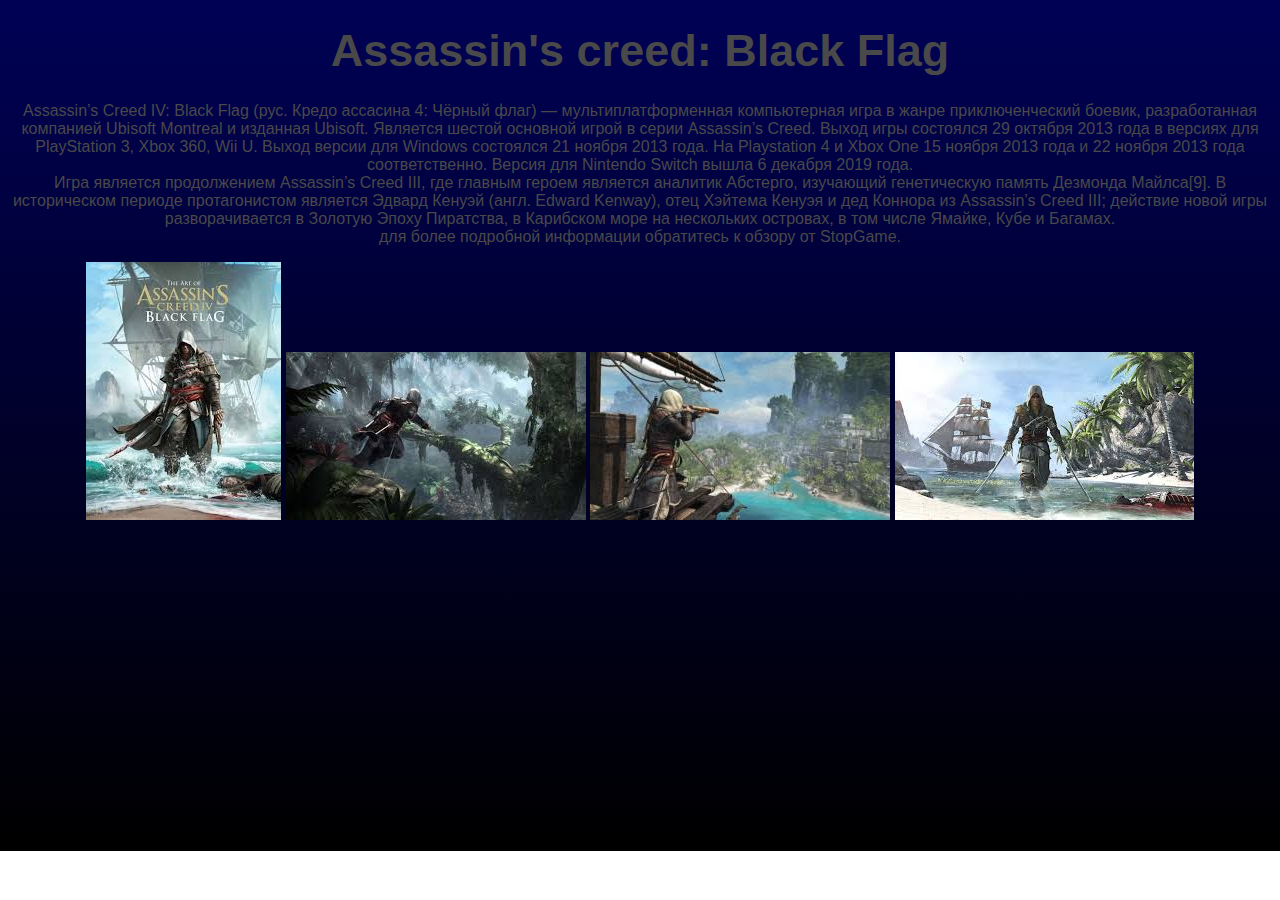
<file: topGames/ASCR/bt.html>
<!DOCTYPE html>
<html lang="ru">
<head>
    <meta charset="UTF-8">
    <meta name="viewport" content="width=device-width, initial-scale=1.0">
    <link rel= "stylesheet" href="bt.css">
    <title>Assassin's creed: Black Flag</title>
</head>
<body>
    <h1>
        Assassin's creed: Black Flag 
    </h1>

    <p>
        Assassin’s Creed IV: Black Flag (рус. Кредо ассасина 4: Чёрный флаг) — мультиплатформенная компьютерная игра в жанре приключенческий боевик, разработанная компанией Ubisoft Montreal и изданная Ubisoft. Является шестой основной игрой в серии Assassin’s Creed. Выход игры состоялся 29 октября 2013 года в версиях для PlayStation 3, Xbox 360, Wii U. Выход версии для Windows состоялся 21 ноября 2013 года. На Playstation 4 и Xbox One 15 ноября 2013 года и 22 ноября 2013 года соответственно. Версия для Nintendo Switch вышла 6 декабря 2019 года. <br>
        Игра является продолжением Assassin’s Creed III, где главным героем является аналитик Абстерго, изучающий генетическую память Дезмонда Майлса[9]. В историческом периоде протагонистом является Эдвард Кенуэй (англ. Edward Kenway), отец Хэйтема Кенуэя и дед Коннора из Assassin’s Creed III; действие новой игры разворачивается в Золотую Эпоху Пиратства, в Карибском море на нескольких островах, в том числе Ямайке, Кубе и Багамах. <br>
        для более подробной информации обратитесь к обзору от StopGame.
    </p>
    <div><img src="../img/1.jpg" alt="Assassin's creed: Black Flag"> 
        <img src="../img/AS1.jpg" alt="Assassin's creed: Black Flag">  
        <img src="../img/AS2.jpg" alt="Assassin's creed: Black Flag">
        <img src="../img/AS3.jpg" alt="Assassin's creed: Black Flag">  </div>
 
    <!-- <video>
        <source src="">
    </video> -->

    <iframe width="560" height="315" src="https://www.youtube.com/embed/XBX0tR9ikBw" frameborder="0" allow="accelerometer; autoplay; clipboard-write; encrypted-media; gyroscope; picture-in-picture" allowfullscreen></iframe>

</body>
</html>
</file>
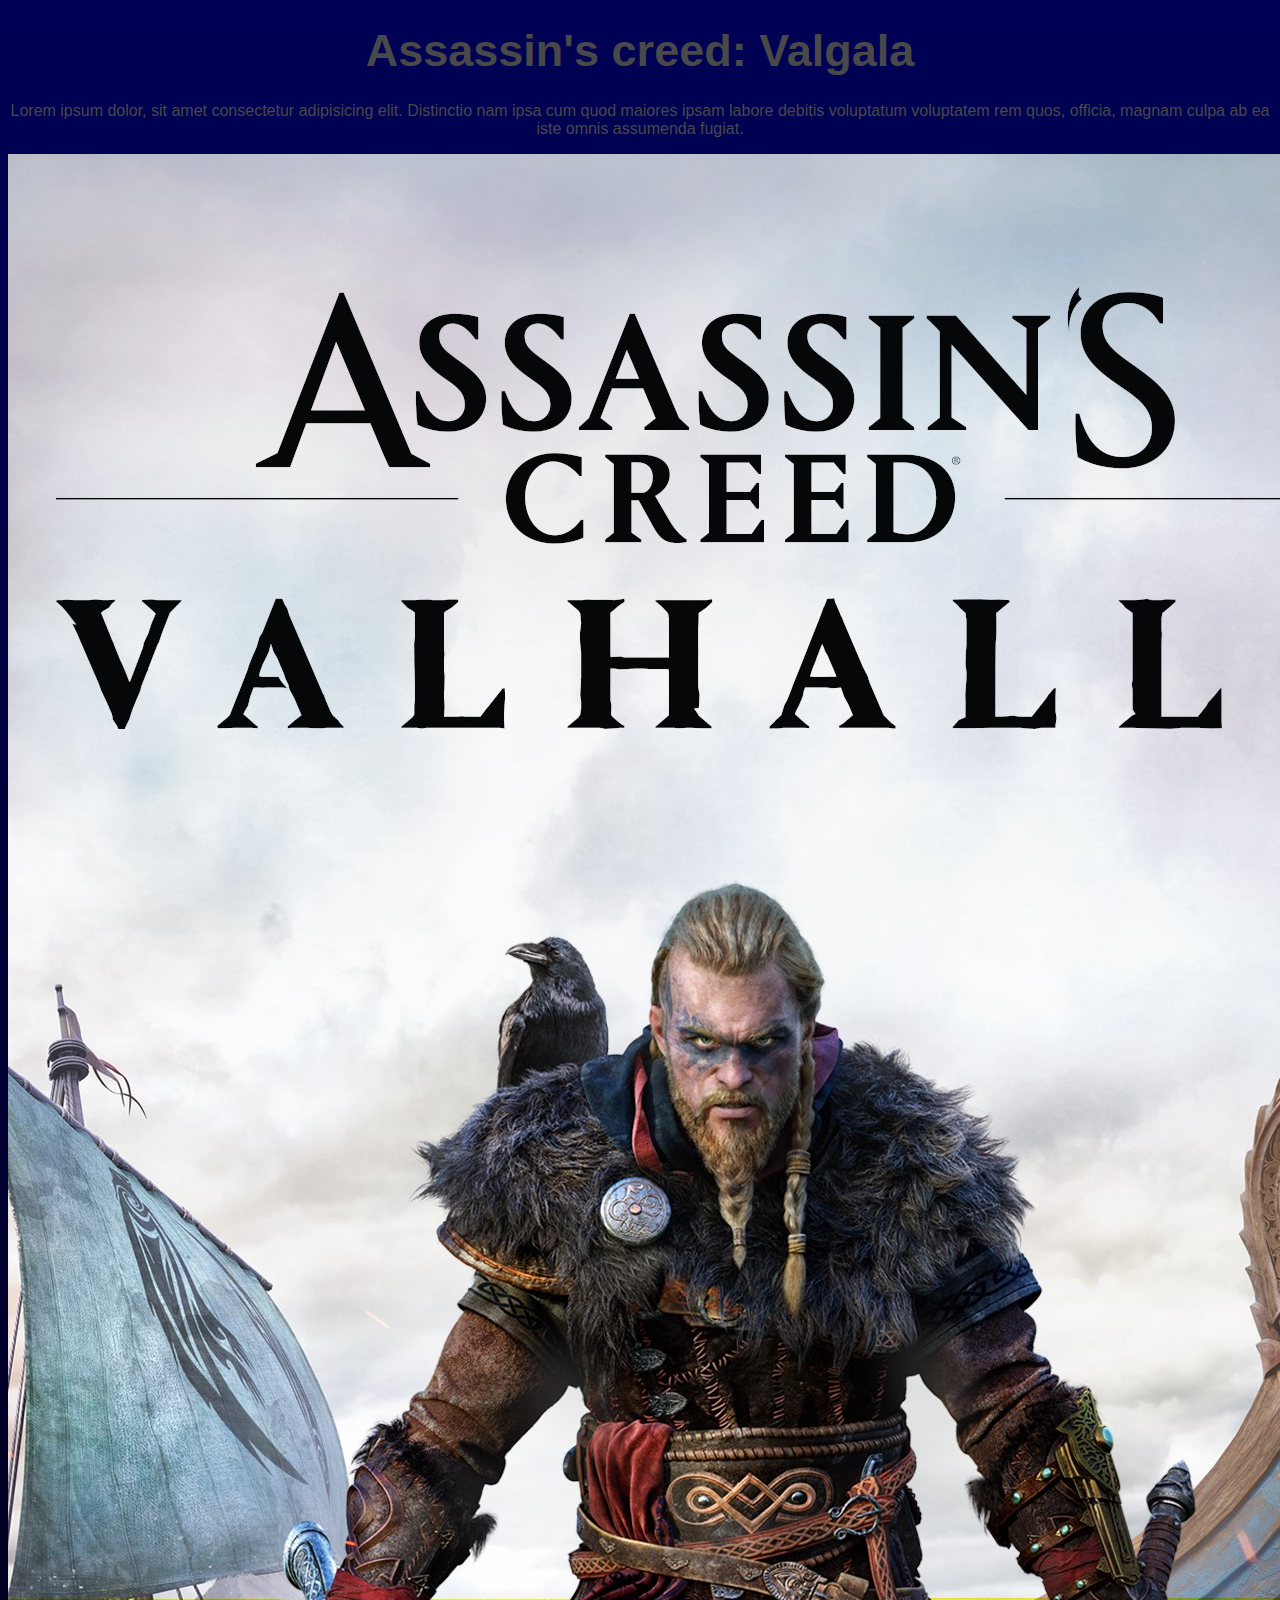
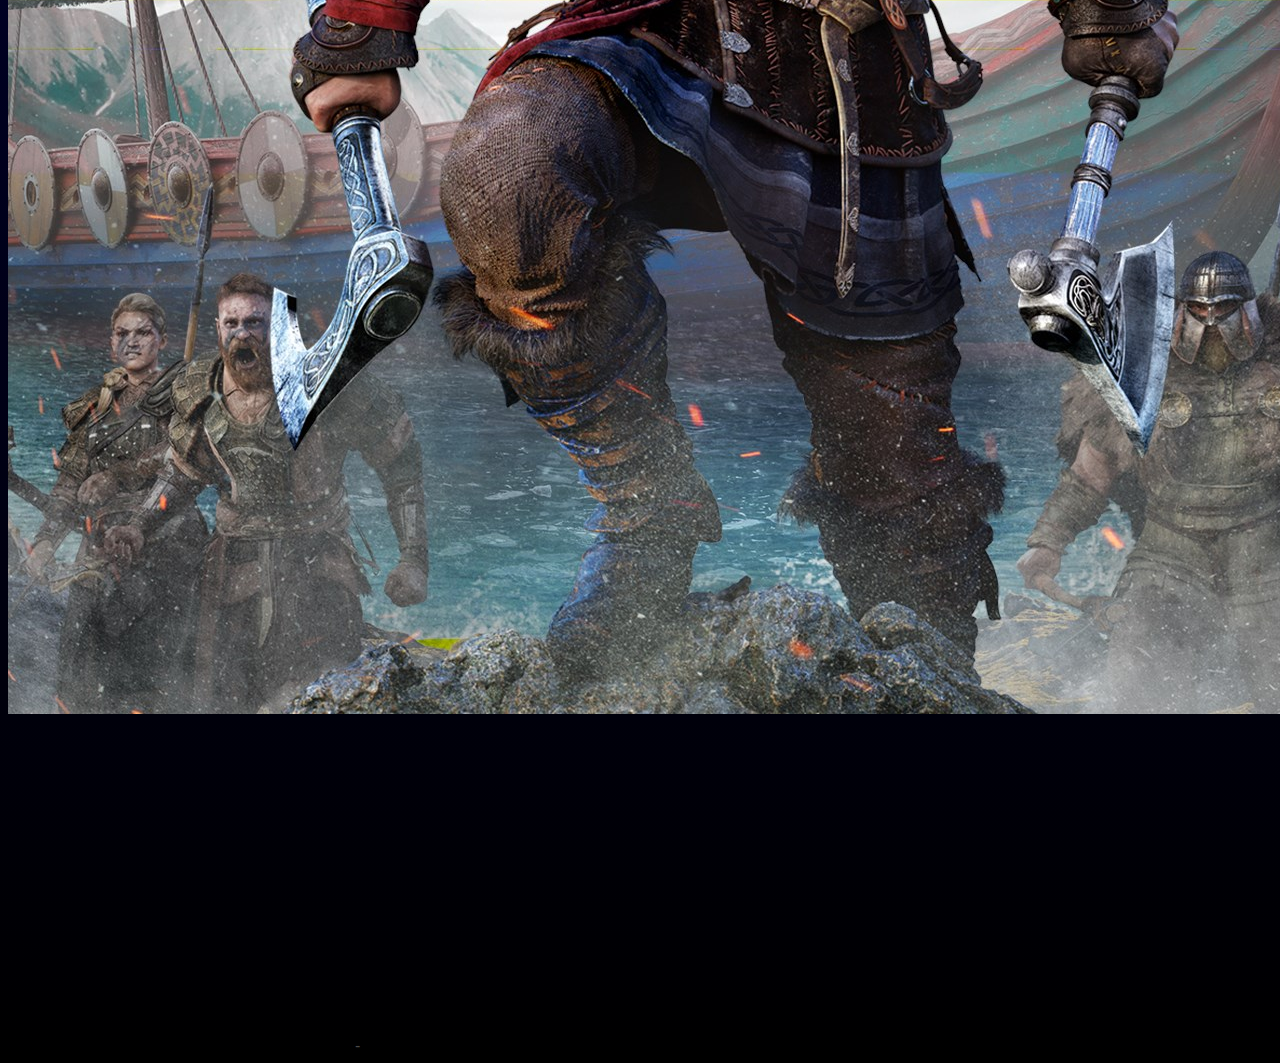
<file: topGames/ASCR2/lol.html>
<!DOCTYPE html>
<html lang="ru">
<head>
    <meta charset="UTF-8">
    <meta name="viewport" content="width=device-width, initial-scale=1.0">
    <link rel= "stylesheet" href="lol.css">
    <title>Assassin's creed: Black Flag</title>
</head>
<body>
    <h1>
        Assassin's creed: Valgala
    </h1>

    <p>
        Lorem ipsum dolor, sit amet consectetur adipisicing elit. Distinctio nam ipsa cum quod maiores ipsam labore debitis voluptatum voluptatem rem quos, officia, magnam culpa ab ea iste omnis assumenda fugiat.
    </p>
    <div>
        <img src="ASCR img/vl.jpg" alt="Assassin's creed: Valgala"> 
        <img scr="ASCR img/vl2.gpg">
     </div>
 
    <!-- <video>
        <source src="">
    </video> -->-

    <iframe width="560" height="315" src="https://www.youtube.com/embed/oygZkAjHQcI" frameborder="0" allow="accelerometer; autoplay; clipboard-write; encrypted-media; gyroscope; picture-in-picture" allowfullscreen></iframe>

</body>
</html>
</file>
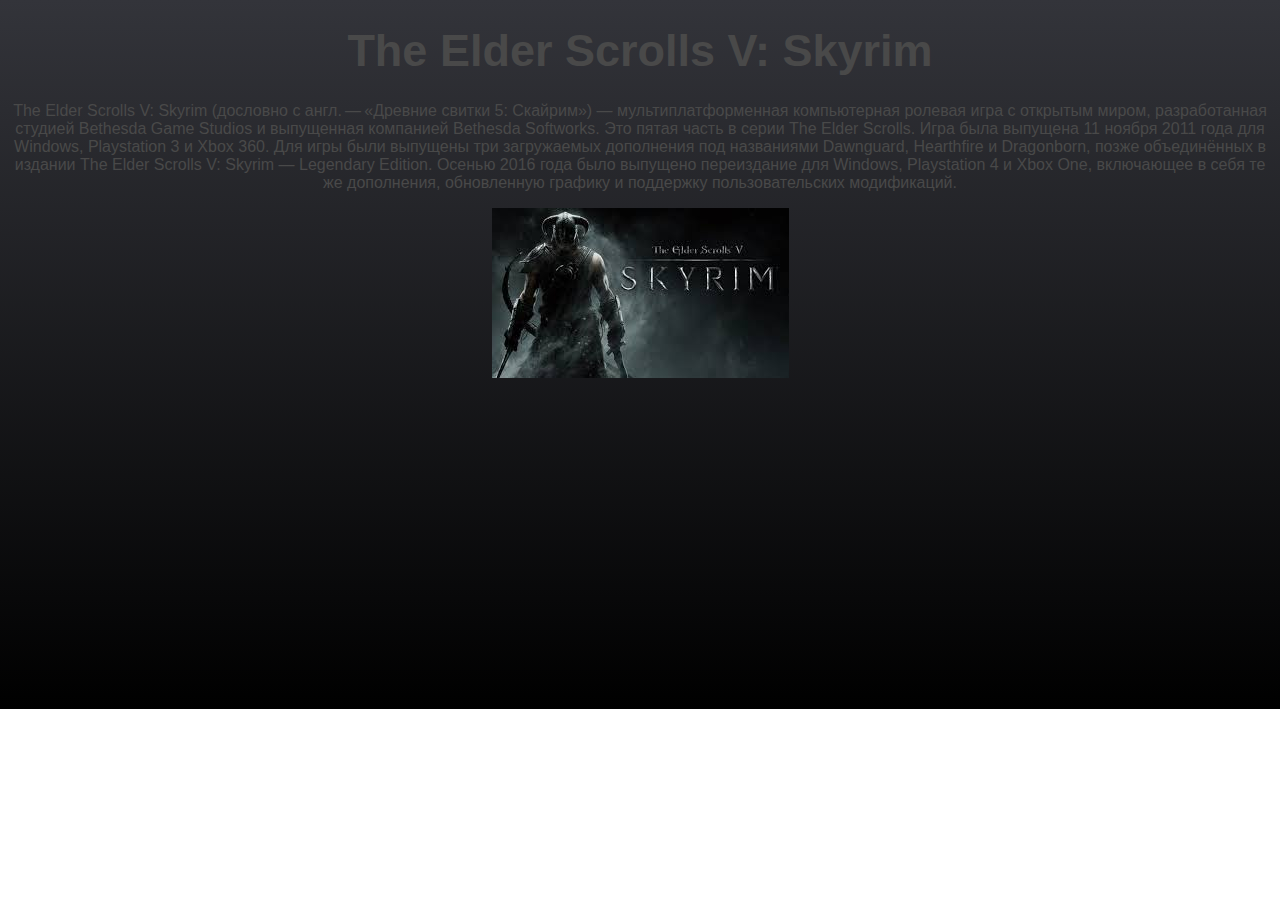
<file: topGames/TES/tes.html>
<!DOCTYPE html>
<html lang="ru">
<head>
    <meta charset="UTF-8">
    <meta name="viewport" content="width=device-width, initial-scale=1.0">
    <link rel= "stylesheet" href="tes.css">
    <title>TES Skirim</title>
</head>
<body>
    <h1>
        The Elder Scrolls V: Skyrim
    </h1>

    <p>
        The Elder Scrolls V: Skyrim (дословно с англ. — «Древние свитки 5: Скайрим») — мультиплатформенная компьютерная ролевая игра с открытым миром, разработанная студией Bethesda Game Studios и выпущенная компанией Bethesda Softworks. Это пятая часть в серии The Elder Scrolls. Игра была выпущена 11 ноября 2011 года для Windows, Playstation 3 и Xbox 360. Для игры были выпущены три загружаемых дополнения под названиями Dawnguard, Hearthfire и Dragonborn, позже объединённых в издании The Elder Scrolls V: Skyrim — Legendary Edition. Осенью 2016 года было выпущено переиздание для Windows, Playstation 4 и Xbox One, включающее в себя те же дополнения, обновленную графику и поддержку пользовательских модификаций.
    </p>
    <div><img src="../img tes/tes.jpg" alt="TES"> 
 </div>
 
    <!-- <video>
        <source src="">
    </video> -->

    <iframe width="560" height="315" src="https://www.youtube.com/watch?v=nwMZ7T3Wwu0" frameborder="0" allow="accelerometer; autoplay; clipboard-write; encrypted-media; gyroscope; picture-in-picture" allowfullscreen></iframe>

    <iframe width="560" height="315" src="https://www.youtube.com/embed/nwMZ7T3Wwu0" frameborder="0" allow="accelerometer; autoplay; clipboard-write; encrypted-media; gyroscope; picture-in-picture" allowfullscreen></iframe>
</body>
</html>
</file>
<file: topGames/ASCR/bt.css>
body{
    background:linear-gradient(to top, rgb(0, 0, 0), rgb(0, 1, 85) );
    background-repeat: no-repeat;
    background-size: cover;
    color:rgb(73, 73, 73);
    font-family: Arial, Helvetica, sans-serif;
    text-align: center;
}
h1{
    font-size: 45px;
    margin: 25px 0;
}
pig{
    width: 30px;
}
</file>
<file: topGames/ASCR2/lol.css>
body{
    background:linear-gradient(to top, rgb(0, 0, 0), rgb(0, 1, 85) );
    background-repeat: no-repeat;
    background-size: cover;
    color:rgb(73, 73, 73);
    font-family: Arial, Helvetica, sans-serif;
    text-align: center;
}
h1{
    font-size: 45px;
    margin: 25px 0;
}
pig{
    width: 30px;
}
</file>
<file: topGames/TES/tes.css>
body{
    background:linear-gradient(to top, rgb(0, 0, 0), rgb(51, 52, 58) );
    background-repeat: no-repeat;
    background-size: cover;
    color:rgb(73, 73, 73);
    font-family: Arial, Helvetica, sans-serif;
    text-align: center;
}
h1{
    font-size: 45px;
    margin: 25px 0;
}
pig{
    width: 30px;
}
</file>
